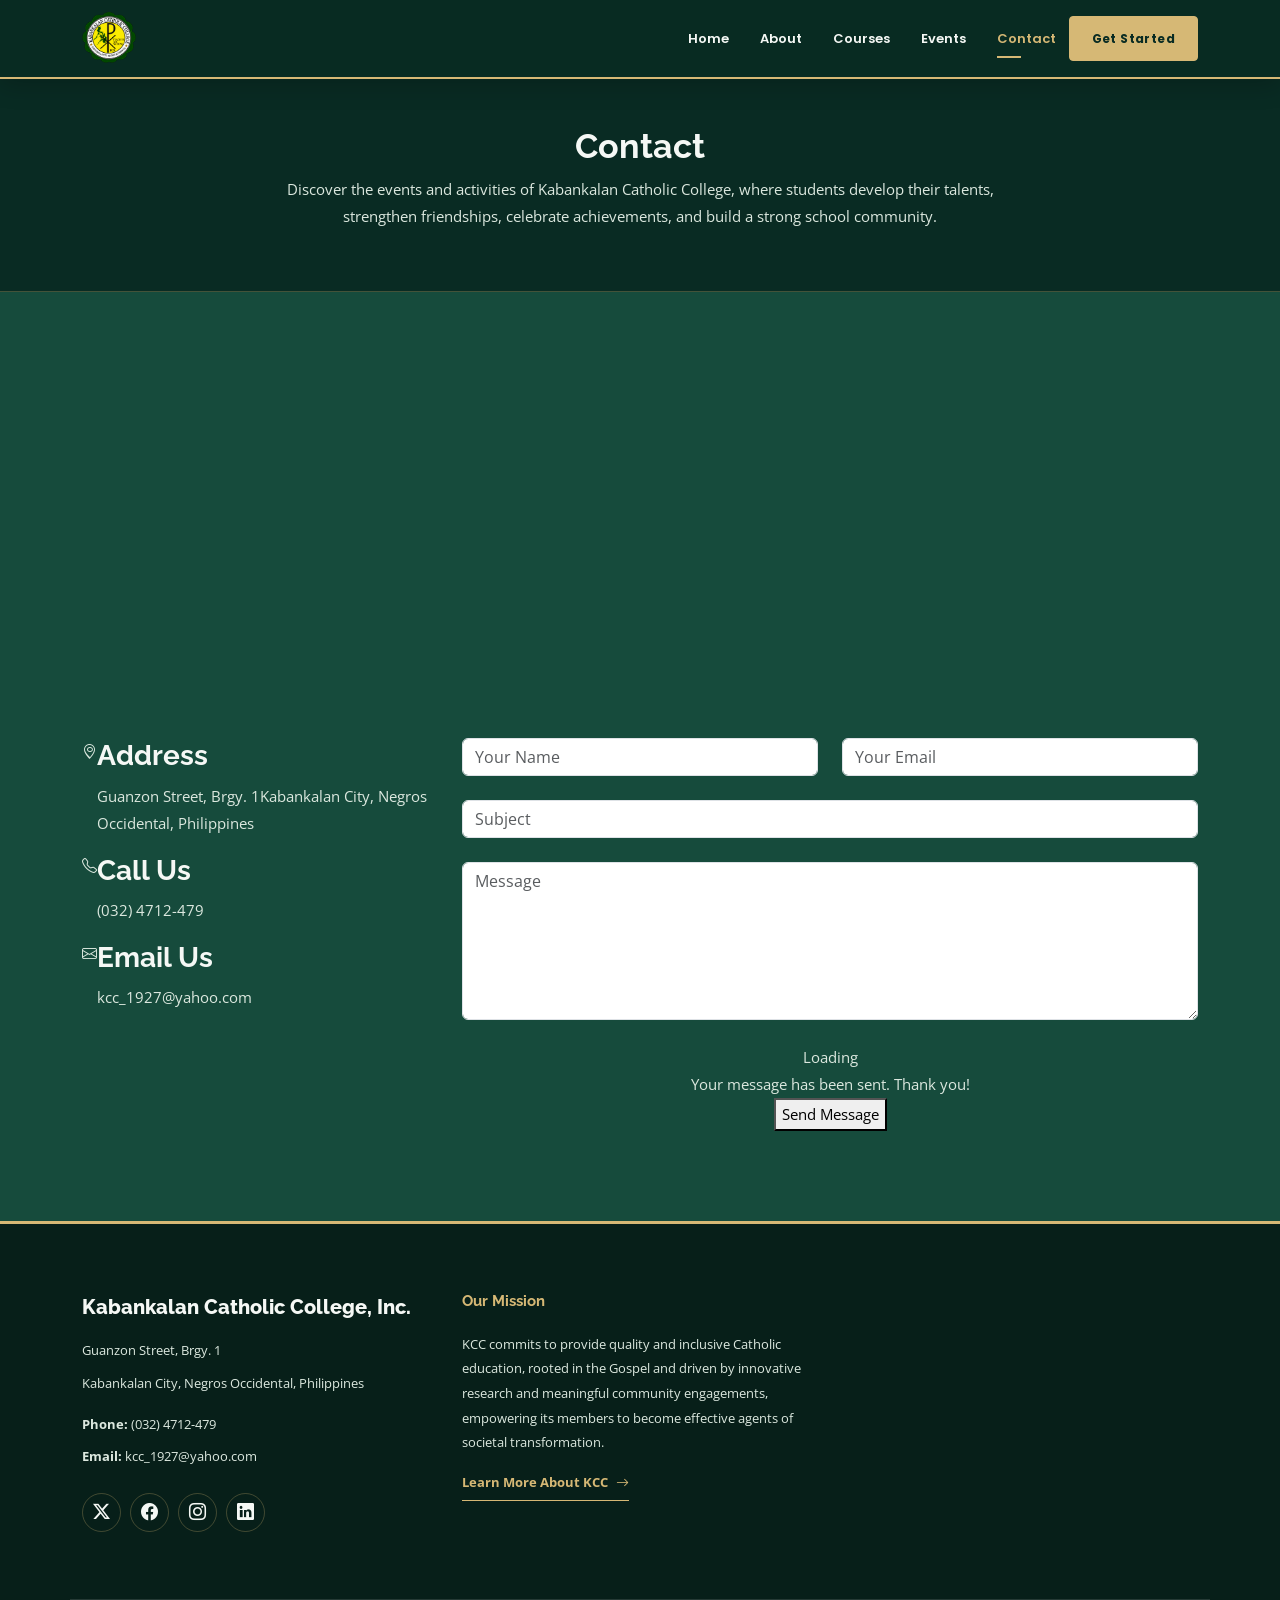
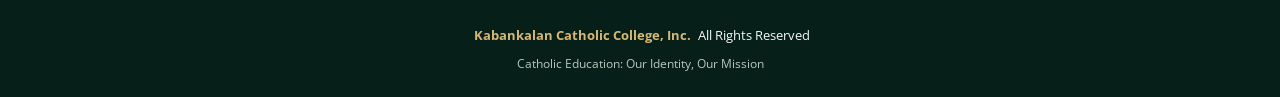
<file: contact.html>
<!DOCTYPE html>
<html lang="en">

<head>
  <meta charset="utf-8">
  <meta content="width=device-width, initial-scale=1.0" name="viewport">
  <title>Contact - Mentor Bootstrap Template</title>
  <meta name="description" content="">
  <meta name="keywords" content="">

  <!-- Favicons -->
  <link href="assets/img/favicon.png" rel="icon">
  <link href="assets/img/apple-touch-icon.png" rel="apple-touch-icon">

  <!-- Fonts -->
  <link href="https://fonts.googleapis.com" rel="preconnect">
  <link href="https://fonts.gstatic.com" rel="preconnect" crossorigin>
  <link
    href="https://fonts.googleapis.com/css2?family=Open+Sans:ital,wght@0,300;0,400;0,500;0,600;0,700;0,800;1,300;1,400;1,500;1,600;1,700;1,800&family=Poppins:ital,wght@0,100;0,200;0,300;0,400;0,500;0,600;0,700;0,800;0,900;1,100;1,200;1,300;1,400;1,500;1,600;1,700;1,800;1,900&family=Raleway:ital,wght@0,100;0,200;0,300;0,400;0,500;0,600;0,700;0,800;0,900;1,100;1,200;1,300;1,400;1,500;1,600;1,700;1,800;1,900&display=swap"
    rel="stylesheet">

  <!-- Vendor CSS Files -->
  <link href="assets/vendor/bootstrap/css/bootstrap.min.css" rel="stylesheet">
  <link href="assets/vendor/bootstrap-icons/bootstrap-icons.css" rel="stylesheet">
  <link href="assets/vendor/aos/aos.css" rel="stylesheet">
  <link href="assets/vendor/glightbox/css/glightbox.min.css" rel="stylesheet">
  <link href="assets/vendor/swiper/swiper-bundle.min.css" rel="stylesheet">

  <!-- Main CSS File -->
  <link href="assets/css/main.css" rel="stylesheet">

  <!-- =======================================================
  * Template Name: Mentor
  * Template URL: https://bootstrapmade.com/mentor-free-education-bootstrap-theme/
  * Updated: Jul 07 2025 with Bootstrap v5.3.7
  * Author: BootstrapMade.com
  * License: https://bootstrapmade.com/license/
  ======================================================== -->
</head>

<body class="contact-page">

  <header id="header" class="header d-flex align-items-center sticky-top">
    <div class="container-fluid container-xl position-relative d-flex align-items-center">

     <a href="index.html" class="logo d-flex align-items-center me-auto">
        <img src="about/kcc.png" alt="KCC Logo">
        <h1 class="sitename"></h1>
      </a>  

      <nav id="navmenu" class="navmenu">
        <ul>
          <li><a href="index.html">Home<br></a></li>
          <li><a href="about.html">About</a></li>
          <li><a href="courses.html">Courses</a></li>
          <li><a href="events.html">Events</a></li>
         
          <li><a href="contact.html" class="active">Contact</a></li>
        </ul>
        <i class="mobile-nav-toggle d-xl-none bi bi-list"></i>
      </nav>

      <a class="btn-getstarted" href="courses.html">Get Started</a>

    </div>
  </header>

  <main class="main">

    <!-- Page Title -->
    <div class="page-title" data-aos="fade">
      <div class="heading">
        <div class="container">
          <div class="row d-flex justify-content-center text-center">
            <div class="col-lg-8">
              <h1>Contact</h1>
              <p class="mb-0"><p class="mb-0">
           Discover the events and activities of Kabankalan Catholic College,
           where students develop their talents, strengthen friendships,
           celebrate achievements, and build a strong school community.
           </p></p>
            </div>
          </div>
        </div>
      </div>
     
    </div><!-- End Page Title -->

    <!-- Contact Section -->
    <section id="contact" class="contact section">

      <div class="mb-5" data-aos="fade-up" data-aos-delay="200">
        <iframe style="border:0; width: 100%; height: 300px;"
          src="https://www.google.com/maps/embed?pb=!1m18!1m12!1m3!1d3929.238784740217!2d122.81232827450893!3d9.997124173085345!2m3!1f0!2f0!3f0!3m2!1i1024!2i768!4f13.1!3m3!1m2!1s0x33ac10d67b939207%3A0x905b7d9ae0747c2a!2sKabankalan%20Catholic%20College!5e0!3m2!1sen!2sph!4v1795324515804!5m2!1sen!2sph"
          frameborder="0" allowfullscreen="" loading="lazy" referrerpolicy="no-referrer-when-downgrade"></iframe>
      </div><!-- End Google Maps -->

      <div class="container" data-aos="fade-up" data-aos-delay="100">

        <div class="row gy-4">

          <div class="col-lg-4">
            <div class="info-item d-flex" data-aos="fade-up" data-aos-delay="300">
              <i class="bi bi-geo-alt flex-shrink-0"></i>
              <div>
                <h3>Address</h3>
                <p>Guanzon Street, Brgy. 1Kabankalan City, Negros Occidental, Philippines</p>
              </div>
            </div><!-- End Info Item -->

            <div class="info-item d-flex" data-aos="fade-up" data-aos-delay="400">
              <i class="bi bi-telephone flex-shrink-0"></i>
              <div>
                <h3>Call Us</h3>
                <p> (032) 4712-479</p>
              </div>
            </div><!-- End Info Item -->

            <div class="info-item d-flex" data-aos="fade-up" data-aos-delay="500">
              <i class="bi bi-envelope flex-shrink-0"></i>
              <div>
                <h3>Email Us</h3>
                <p>kcc_1927@yahoo.com</p>
              </div>
            </div><!-- End Info Item -->

          </div>

          <div class="col-lg-8">
            <form action="#" method="post" class="email-form" data-aos="fade-up" data-aos-delay="200">
              <div class="row gy-4">

                <div class="col-md-6">
                  <input type="text" name="name" class="form-control" placeholder="Your Name" required="">
                </div>

                <div class="col-md-6 ">
                  <input type="email" class="form-control" name="email" placeholder="Your Email" required="">
                </div>

                <div class="col-md-12">
                  <input type="text" class="form-control" name="subject" placeholder="Subject" required="">
                </div>

                <div class="col-md-12">
                  <textarea class="form-control" name="message" rows="6" placeholder="Message" required=""></textarea>
                </div>

                <div class="col-md-12 text-center">
                  <div class="loading">Loading</div>
                  <div class="error-message"></div>
                  <div class="sent-message">Your message has been sent. Thank you!</div>

                  <button type="submit">Send Message</button>
                </div>

              </div>
            </form>
          </div><!-- End Contact Form -->

        </div>

      </div>

    </section><!-- /Contact Section -->

  </main>

  <footer id="footer" class="footer position-relative light-background">

   <div class="container footer-top">
      <div class="row gy-4">

        <div class="col-lg-4 col-md-6 footer-about">

          <a href="index.html" class="logo d-flex align-items-center">
            <span class="sitename">Kabankalan Catholic College, Inc.</span>
          </a>

          <div class="footer-contact pt-3">
            <p>Guanzon Street, Brgy. 1</p>
            <p>Kabankalan City, Negros Occidental, Philippines</p>
            <p class="mt-3">
              <strong>Phone:</strong>
              <span>(032) 4712-479</span>
            </p>
            <p>
              <strong>Email:</strong>
              <span>kcc_1927@yahoo.com</span>
            </p>
          </div>

          <div class="social-links d-flex mt-4">
            <a href=""><i class="bi bi-twitter-x"></i></a>
            <a href=""><i class="bi bi-facebook"></i></a>
            <a href=""><i class="bi bi-instagram"></i></a>
            <a href=""><i class="bi bi-linkedin"></i></a>
          </div>
        </div>
      
          <div class="col-lg-4 col-md-12 footer-newsletter">
          <h4>Our Mission</h4>

          <p>
            KCC commits to provide quality and inclusive Catholic education,
            rooted in the Gospel and driven by innovative research and
            meaningful community engagements, empowering its members to
            become effective agents of societal transformation.
          </p>

          <a href="about.html" class="read-more">
            <span>Learn More About KCC</span>
            <i class="bi bi-arrow-right"></i>
          </a>
        </div>

      </div>
    </div>

   <div class="container copyright text-center mt-4">
      <p>
        
        <strong class="px-1 sitename">Kabankalan Catholic College, Inc.</strong>
        <span>All Rights Reserved</span>
      </p>

      <div class="credits">
        Catholic Education: Our Identity, Our Mission
      </div>
    </div>
  </footer>

  <!-- Scroll Top -->
  <a href="#" id="scroll-top" class="scroll-top d-flex align-items-center justify-content-center"><i
      class="bi bi-arrow-up-short"></i></a>

  <!-- Preloader -->
  <div id="preloader"></div>

  <!-- Vendor JS Files -->
  <script src="assets/vendor/bootstrap/js/bootstrap.bundle.min.js"></script>
  <script src="assets/vendor/aos/aos.js"></script>
  <script src="assets/vendor/glightbox/js/glightbox.min.js"></script>
  <script src="assets/vendor/purecounter/purecounter_vanilla.js"></script>
  <script src="assets/vendor/swiper/swiper-bundle.min.js"></script>

  <!-- Main JS File -->
  <script src="assets/js/main.js"></script>

</body>
</html>
</file>
<file: assets/css/main.css>
/* ==========================================================
   KABANKALAN CATHOLIC COLLEGE, INC.
   COMPLETE MAIN STYLESHEET
   Theme: Luxury Emerald Green + Champagne Gold
   Layout: Existing Mentor-style template
   Replace the entire old main.css with this file.
========================================================== */

/* =========================
   1. GLOBAL COLORS
========================= */
:root {
  --background-color: #092B23;
  --default-color: #DCE8DF;
  --heading-color: #F5F8F5;
  --accent-color: #D6B875;
  --surface-color: #164B3C;
  --contrast-color: #FFFFFF;

  --nav-color: #F5F8F5;
  --nav-hover-color: #D6B875;
  --nav-mobile-background-color: #092B23;
  --nav-dropdown-background-color: #092B23;
  --nav-dropdown-color: #F5F8F5;
  --nav-dropdown-hover-color: #D6B875;

  --kcc-deep: #092B23;
  --kcc-dark: #0B3026;
  --kcc-green: #164B3C;
  --kcc-green-light: #1B5946;
  --kcc-card: #205B48;
  --kcc-gold: #D6B875;
  --kcc-gold-light: #E8D5A5;
  --kcc-white: #F5F8F5;
  --kcc-text: #DCE8DF;
  --kcc-muted: #B8C9BE;
  --kcc-border: rgba(214, 184, 117, 0.28);

  scroll-behavior: smooth;
}

/* =========================
   2. GENERAL STYLING
========================= */
* {
  box-sizing: border-box;
}

html {
  scroll-behavior: smooth;
}

body {
  margin: 0;
  font-family: "Open Sans", sans-serif;
  font-size: 15px;
  line-height: 1.8;
  color: var(--kcc-text);
  background: var(--kcc-deep);
  overflow-x: hidden;
}

h1,
h2,
h3,
h4,
h5,
h6 {
  font-family: "Raleway", sans-serif;
  color: var(--kcc-white);
  font-weight: 700;
  line-height: 1.3;
}

p {
  color: var(--kcc-text);
}

a {
  color: var(--kcc-gold);
  text-decoration: none;
  transition: color 0.3s ease, background-color 0.3s ease;
}

a:hover {
  color: var(--kcc-white);
}

img {
  max-width: 100%;
}

button,
input,
textarea,
select {
  font: inherit;
}

.section {
  padding: 90px 0;
  overflow: hidden;
  background: var(--kcc-green);
  color: var(--kcc-text);
}

/* Alternating section colors */
section:nth-of-type(even),
.section:nth-of-type(even) {
  background-color: var(--kcc-dark);
}

section:nth-of-type(odd),
.section:nth-of-type(odd) {
  background-color: var(--kcc-green);
}

.light-background,
.section-bg {
  background: var(--kcc-green-light) !important;
  color: var(--kcc-text);
}

/* =========================
   3. HEADER AND LOGO
========================= */
.header {
  background: rgba(9, 43, 35, 0.98);
  padding: 12px 0;
  border-bottom: 2px solid var(--kcc-gold);
  box-shadow: 0 5px 24px rgba(0, 0, 0, 0.22);
  z-index: 997;
  transition: all 0.35s ease;
}

.header .container {
  min-height: 62px;
}

.header .logo {
  display: flex;
  align-items: center;
  gap: 12px;
}

.header .logo img {
  display: block;
  max-height: 53px;
  width: auto;
  object-fit: contain;
  background: transparent !important;
  border: 0 !important;
  box-shadow: none !important;
  mix-blend-mode: normal !important;
}

.header .logo h1,
.header .logo .sitename {
  margin: 0;
  color: var(--kcc-white);
  font-family: "Raleway", sans-serif;
  font-size: 23px;
  font-weight: 800;
  letter-spacing: 0.5px;
}

/* =========================
   4. NAVIGATION
========================= */
.navmenu {
  padding: 0;
}

.navmenu ul {
  display: flex;
  align-items: center;
  gap: 5px;
  list-style: none;
  padding: 0;
  margin: 0;
}

.navmenu li {
  position: relative;
}

.navmenu a {
  display: flex;
  align-items: center;
  justify-content: space-between;
  padding: 11px 13px;
  color: var(--kcc-white);
  font-family: "Poppins", sans-serif;
  font-size: 13px;
  font-weight: 600;
  white-space: nowrap;
  transition: all 0.3s ease;
}

.navmenu a:hover,
.navmenu a.active,
.navmenu li:hover > a {
  color: var(--kcc-gold);
}

.navmenu a.active {
  position: relative;
}

.navmenu a.active::after {
  content: "";
  position: absolute;
  left: 13px;
  bottom: 3px;
  width: 24px;
  height: 2px;
  background: var(--kcc-gold);
}

.navmenu .dropdown ul {
  display: block;
  position: absolute;
  top: 135%;
  left: 0;
  min-width: 220px;
  padding: 10px 0;
  background: var(--kcc-deep);
  border: 1px solid var(--kcc-border);
  border-top: 3px solid var(--kcc-gold);
  border-radius: 0 0 8px 8px;
  box-shadow: 0 12px 30px rgba(0, 0, 0, 0.25);
  opacity: 0;
  visibility: hidden;
  transition: all 0.25s ease;
  z-index: 99;
}

.navmenu .dropdown:hover > ul {
  top: 100%;
  opacity: 1;
  visibility: visible;
}

.navmenu .dropdown ul a {
  padding: 9px 18px;
  color: var(--kcc-white);
  font-size: 12px;
}

.navmenu .dropdown ul a:hover {
  color: var(--kcc-gold);
  background: var(--kcc-card);
}

.navmenu .dropdown ul .dropdown ul {
  top: 0;
  left: 100%;
}

.mobile-nav-toggle {
  display: none;
  color: var(--kcc-gold);
  font-size: 30px;
  line-height: 1;
  cursor: pointer;
}

/* Header call-to-action button */
.btn-getstarted {
  display: inline-block;
  padding: 11px 22px;
  color: var(--kcc-deep);
  background: var(--kcc-gold);
  border: 1px solid var(--kcc-gold);
  border-radius: 4px;
  font-family: "Poppins", sans-serif;
  font-size: 12px;
  font-weight: 700;
  letter-spacing: 0.4px;
  transition: all 0.3s ease;
}

.btn-getstarted:hover {
  color: var(--kcc-deep);
  background: var(--kcc-white);
  border-color: var(--kcc-white);
  transform: translateY(-2px);
}

/* =========================
   5. HERO SECTION
========================= */
.hero {
  position: relative;
  display: flex;
  align-items: center;
  width: 100%;
  min-height: 690px;
  overflow: hidden;
  background: var(--kcc-deep);
}

.hero img {
  position: absolute;
  inset: 0;
  z-index: 1;
  width: 100%;
  height: 100%;
  object-fit: cover;
  object-position: center;
  animation: kccHeroZoom 18s ease-in-out infinite alternate;
}

@keyframes kccHeroZoom {
  from { transform: scale(1); }
  to { transform: scale(1.07); }
}

.hero::before {
  content: "";
  position: absolute;
  inset: 0;
  z-index: 2;
  background: linear-gradient(
    90deg,
    rgba(9, 43, 35, 0.94) 0%,
    rgba(11, 48, 38, 0.78) 52%,
    rgba(22, 75, 60, 0.30) 100%
  );
}

.hero .container {
  position: relative;
  z-index: 3;
  padding-top: 65px;
  padding-bottom: 65px;
}

.hero h1,
.hero h2 {
  max-width: 850px;
  color: #FFFFFF;
  font-size: clamp(34px, 5vw, 60px);
  font-weight: 800;
  line-height: 1.16;
  letter-spacing: -0.8px;
  margin-bottom: 22px;
}

.hero p {
  color: var(--kcc-white);
  font-family: "Poppins", sans-serif;
  font-size: 17px;
  margin-bottom: 12px;
}

.hero p:last-of-type {
  color: var(--kcc-gold-light);
  font-family: "Raleway", sans-serif;
  font-size: 15px;
  font-style: italic;
  letter-spacing: 0.7px;
}

.hero .btn-get-started,
.hero .btn-getstarted {
  display: inline-block;
  margin-top: 12px;
  padding: 13px 29px;
  color: var(--kcc-deep);
  background: var(--kcc-gold);
  border: 1px solid var(--kcc-gold);
  border-radius: 4px;
  font-family: "Poppins", sans-serif;
  font-size: 12px;
  font-weight: 700;
  letter-spacing: 0.8px;
  text-transform: uppercase;
  transition: all 0.3s ease;
}

.hero .btn-get-started:hover,
.hero .btn-getstarted:hover {
  color: var(--kcc-deep);
  background: var(--kcc-white);
  border-color: var(--kcc-white);
  transform: translateY(-3px);
}

/* =========================
   6. ABOUT SECTION AND KCC LOGO
========================= */
.about {
  padding: 95px 0;
  background: var(--kcc-green) !important;
}

.about .row {
  align-items: center;
}

.about h3 {
  color: var(--kcc-white);
  font-size: 33px;
  font-weight: 800;
  line-height: 1.35;
  margin-bottom: 20px;
}

.about .fst-italic {
  color: var(--kcc-gold-light);
  font-size: 16px;
  font-weight: 600;
}

.about p {
  color: var(--kcc-text);
  line-height: 1.9;
}

.about ul {
  list-style: none;
  padding: 0;
  margin: 23px 0;
}

.about ul li {
  display: flex;
  align-items: flex-start;
  gap: 11px;
  padding: 7px 0;
  color: var(--kcc-text);
}

.about ul i {
  flex-shrink: 0;
  color: var(--kcc-gold);
  font-size: 20px;
}

.about img,
.about .about-img,
.about .about-image,
#about img {
  background: transparent !important;
  border: 0 !important;
  box-shadow: none !important;
  mix-blend-mode: normal !important;
  object-fit: contain;
}

.about img {
  width: 100%;
  max-height: 440px;
  padding: 0;
  border-radius: 0;
}

.about .read-more {
  display: inline-flex;
  align-items: center;
  gap: 9px;
  color: var(--kcc-gold);
  font-family: "Poppins", sans-serif;
  font-size: 13px;
  font-weight: 700;
  border-bottom: 1px solid var(--kcc-gold);
  padding-bottom: 6px;
}

.about .read-more:hover {
  color: var(--kcc-white);
  gap: 14px;
}

/* =========================
   7. SECTION TITLES
========================= */
.section-title {
  text-align: center;
  padding-bottom: 42px;
}

.section-title h2 {
  display: inline-block;
  color: var(--kcc-gold);
  font-family: "Poppins", sans-serif;
  font-size: 12px;
  font-weight: 700;
  letter-spacing: 3px;
  text-transform: uppercase;
  margin: 0 0 12px;
}

.section-title p {
  color: var(--kcc-white);
  font-family: "Raleway", sans-serif;
  font-size: 35px;
  font-weight: 800;
  line-height: 1.3;
  margin: 0;
}

/* =========================
   8. COUNTS / STATISTICS
========================= */
.counts {
  padding: 68px 0;
  background: var(--kcc-deep) !important;
  border-top: 1px solid var(--kcc-border);
  border-bottom: 1px solid var(--kcc-border);
}

.stats-item {
  padding: 15px;
  text-align: center;
}

.stats-item span {
  display: block;
  color: var(--kcc-white);
  font-family: "Raleway", sans-serif;
  font-size: 44px;
  font-weight: 800;
  line-height: 1.2;
  margin-bottom: 9px;
}

.stats-item p {
  color: var(--kcc-gold);
  font-family: "Poppins", sans-serif;
  font-size: 12px;
  font-weight: 700;
  text-transform: uppercase;
  letter-spacing: 1px;
  margin: 0;
}

/* =========================
   9. WHY CHOOSE KCC
========================= */
.why-us {
  padding: 95px 0;
  background: var(--kcc-dark) !important;
}

.why-box {
  position: relative;
  height: 100%;
  padding: 38px 30px;
  overflow: hidden;
  color: var(--kcc-white);
  background: var(--kcc-deep);
  border: 1px solid var(--kcc-border);
  border-bottom: 4px solid var(--kcc-gold);
  border-radius: 8px;
}

.why-box::after {
  content: "";
  position: absolute;
  width: 170px;
  height: 170px;
  right: -65px;
  bottom: -70px;
  border: 1px solid rgba(214, 184, 117, 0.35);
  border-radius: 50%;
  pointer-events: none;
}

.why-box h3 {
  color: var(--kcc-white);
  font-size: 29px;
  margin-bottom: 18px;
}

.why-box p {
  color: var(--kcc-text);
  line-height: 1.9;
}

.why-box .more-btn {
  display: inline-flex;
  align-items: center;
  gap: 8px;
  padding: 11px 21px;
  margin-top: 13px;
  color: var(--kcc-deep);
  background: var(--kcc-gold);
  border-radius: 4px;
  font-size: 12px;
  font-weight: 700;
}

.why-box .more-btn:hover {
  color: var(--kcc-deep);
  background: var(--kcc-white);
}

.why-us .icon-box {
  height: 100%;
  padding: 29px 18px;
  text-align: center;
  background: var(--kcc-card);
  border: 1px solid var(--kcc-border);
  border-radius: 8px;
  transition: all 0.3s ease;
}

.why-us .icon-box:hover {
  transform: translateY(-6px);
  border-color: var(--kcc-gold);
  box-shadow: 0 12px 28px rgba(0, 0, 0, 0.18);
}

.why-us .icon-box i {
  color: var(--kcc-gold);
  font-size: 37px;
  margin-bottom: 16px;
}

.why-us .icon-box h4 {
  color: var(--kcc-white);
  font-size: 17px;
  margin-bottom: 11px;
}

.why-us .icon-box p {
  color: var(--kcc-text);
  font-size: 13px;
  line-height: 1.8;
  margin: 0;
}

/* =========================
   10. FEATURES SECTION
========================= */
.features {
  padding: 85px 0;
  background: var(--kcc-green) !important;
}

.features-item {
  display: flex;
  align-items: center;
  height: 100%;
  padding: 21px 18px;
  background: var(--kcc-card);
  border: 1px solid var(--kcc-border);
  border-radius: 7px;
  transition: all 0.3s ease;
}

.features-item:hover {
  transform: translateY(-4px);
  border-color: var(--kcc-gold);
  box-shadow: 0 10px 25px rgba(0, 0, 0, 0.16);
}

.features-item i {
  flex-shrink: 0;
  color: var(--kcc-gold) !important;
  font-size: 28px;
  margin-right: 15px;
}

.features-item h3 {
  font-size: 14px;
  font-weight: 700;
  margin: 0;
}

.features-item h3 a {
  color: var(--kcc-white);
}

.features-item h3 a:hover {
  color: var(--kcc-gold);
}

/* =========================
   11. COURSES / ACADEMIC PROGRAMS
========================= */
.courses {
  padding: 95px 0;
  background: var(--kcc-dark) !important;
}

.course-item {
  height: 100%;
  overflow: hidden;
  background: var(--kcc-card);
  border: 1px solid var(--kcc-border);
  border-radius: 8px;
  transition: all 0.35s ease;
}

.course-item:hover {
  transform: translateY(-7px);
  border-color: var(--kcc-gold);
  box-shadow: 0 15px 35px rgba(0, 0, 0, 0.20);
}

.course-item > img {
  display: block;
  width: 100%;
  height: 235px;
  object-fit: cover;
  transition: transform 0.6s ease;
}

.course-item:hover > img {
  transform: scale(1.04);
}

.course-content {
  padding: 24px;
}

.course-content .category {
  display: inline-block;
  padding: 6px 11px;
  color: var(--kcc-gold-light);
  background: var(--kcc-deep);
  border-left: 3px solid var(--kcc-gold);
  font-size: 11px;
  font-weight: 700;
  letter-spacing: 0.4px;
  margin: 0;
}

.course-content .price {
  color: var(--kcc-gold);
  font-size: 15px;
  font-weight: 800;
  margin: 0;
}

.course-content h3 {
  font-size: 20px;
  margin: 16px 0 11px;
}

.course-content h3 a {
  color: var(--kcc-white);
}

.course-content h3 a:hover {
  color: var(--kcc-gold);
}

.course-content .description,
.course-content p {
  color: var(--kcc-text);
  font-size: 13px;
  line-height: 1.9;
}

.course-content .trainer {
  padding-top: 16px;
  margin-top: 19px;
  border-top: 1px solid var(--kcc-border);
}

.trainer-link {
  color: var(--kcc-gold-light);
  font-family: "Poppins", sans-serif;
  font-size: 12px;
  font-weight: 700;
}

.trainer-link:hover {
  color: var(--kcc-white);
}

/* =========================
   12. COMMUNITY / TRAINERS
========================= */
.trainers-index,
.trainers {
  padding: 95px 0;
  background: var(--kcc-green) !important;
}

.trainers-index .member,
.trainers .member {
  width: 100%;
  height: 100%;
  overflow: hidden;
  background: var(--kcc-card);
  border: 1px solid var(--kcc-border);
  border-radius: 8px;
  transition: all 0.35s ease;
}

.trainers-index .member:hover,
.trainers .member:hover {
  transform: translateY(-7px);
  border-color: var(--kcc-gold);
  box-shadow: 0 15px 35px rgba(0, 0, 0, 0.18);
}

.trainers-index .member img,
.trainers .member img {
  display: block;
  width: 100%;
  height: 255px;
  object-fit: cover;
}

.trainers-index .member-content,
.trainers .member-content {
  padding: 25px 22px;
  text-align: center;
}

.trainers-index .member h4,
.trainers .member h4 {
  color: var(--kcc-white);
  font-size: 19px;
  margin-bottom: 8px;
}

.trainers-index .member span,
.trainers .member span {
  display: block;
  color: var(--kcc-gold);
  font-family: "Poppins", sans-serif;
  font-size: 11px;
  font-weight: 700;
  text-transform: uppercase;
  letter-spacing: 0.8px;
  margin-bottom: 12px;
}

.trainers-index .member p,
.trainers .member p {
  color: var(--kcc-text);
  font-size: 13px;
  line-height: 1.8;
  margin: 0;
}

/* =========================
   13. EVENTS
========================= */
.events {
  padding: 95px 0;
  background: var(--kcc-dark) !important;
}

.events .event-item {
  height: 100%;
  overflow: hidden;
  background: var(--kcc-card);
  border: 1px solid var(--kcc-border);
  border-radius: 8px;
}

.events .event-item img {
  width: 100%;
  height: 230px;
  object-fit: cover;
}

.events .event-item .event-content {
  padding: 23px;
}

.events .event-item h3,
.events .event-item h3 a {
  color: var(--kcc-white);
}

.events .event-item p {
  color: var(--kcc-text);
}

/* =========================
   14. CAMPUS LIFE
========================= */
#campus-life {
  padding: 95px 0;
  background: var(--kcc-green) !important;
}

#campus-life .row > div {
  padding: 29px;
  background: var(--kcc-card);
  border-left: 4px solid var(--kcc-gold);
  border-radius: 7px;
  transition: all 0.3s ease;
}

#campus-life .row > div:hover {
  transform: translateY(-4px);
  box-shadow: 0 12px 28px rgba(0, 0, 0, 0.16);
}

#campus-life h3 {
  color: var(--kcc-white);
  font-size: 22px;
  margin-bottom: 14px;
}

#campus-life p {
  color: var(--kcc-text);
  font-size: 14px;
  line-height: 1.9;
}

#campus-life .read-more {
  display: inline-flex;
  align-items: center;
  gap: 8px;
  color: var(--kcc-gold);
  border-bottom: 1px solid var(--kcc-gold);
  padding-bottom: 5px;
  font-size: 13px;
  font-weight: 700;
}

#campus-life .read-more:hover {
  color: var(--kcc-white);
  gap: 13px;
}

/* =========================
   15. OUR HISTORY
========================= */
#history,
#history.history-section {
  padding: 80px 0;
  color: var(--kcc-white);
  background: linear-gradient(135deg, #092B23, #164B3C, #205B48) !important;
}

#history .section-label {
  display: inline-block;
  color: var(--kcc-gold);
  font-size: 13px;
  font-weight: 700;
  letter-spacing: 3px;
  margin-bottom: 14px;
}

#history h2,
#history h3 {
  color: var(--kcc-white);
  font-size: 35px;
  font-weight: 800;
  margin-bottom: 22px;
}

#history p {
  color: var(--kcc-text);
  font-size: 15px;
  line-height: 1.9;
  margin-bottom: 17px;
}

#history .read-more {
  display: inline-flex;
  align-items: center;
  gap: 9px;
  color: var(--kcc-gold);
  font-weight: 700;
  margin-top: 12px;
}

#history .read-more:hover,
#history .read-more:hover span,
#history .read-more:hover i {
  color: var(--kcc-white);
}

#history .history-image {
  display: block;
  width: 100%;
  height: 420px;
  object-fit: cover;
  border: 2px solid var(--kcc-border);
  border-radius: 9px;
  box-shadow: 0 12px 30px rgba(0, 0, 0, 0.22);
}

/* =========================
   16. GENERIC INNER-PAGE CONTENT
========================= */
.page-title,
.page-header {
  padding: 45px 0;
  color: var(--kcc-white);
  background: var(--kcc-deep);
  border-bottom: 1px solid var(--kcc-border);
}

.page-title h1,
.page-header h1 {
  color: var(--kcc-white);
  font-size: 34px;
}

.breadcrumbs {
  color: var(--kcc-muted);
}

.breadcrumbs a {
  color: var(--kcc-gold);
}

.breadcrumbs a:hover {
  color: var(--kcc-white);
}

/* =========================
   17. FOOTER
========================= */
.footer,
#footer {
  color: var(--kcc-text);
  background: #071F19 !important;
  border-top: 3px solid var(--kcc-gold);
  font-size: 13px;
}

.footer .footer-top {
  padding-top: 68px;
  padding-bottom: 43px;
}

.footer .logo .sitename {
  color: var(--kcc-white);
  font-family: "Raleway", sans-serif;
  font-size: 20px;
  font-weight: 800;
  line-height: 1.5;
}

.footer .logo img {
  max-height: 50px;
  width: auto;
  object-fit: contain;
  background: transparent !important;
  box-shadow: none !important;
  mix-blend-mode: normal !important;
}

.footer h4 {
  color: var(--kcc-gold);
  font-size: 15px;
  font-weight: 700;
  margin-bottom: 20px;
}

.footer p {
  color: var(--kcc-text);
  line-height: 1.9;
}

.footer .footer-contact p {
  margin-bottom: 8px;
}

.footer .footer-links ul {
  list-style: none;
  padding: 0;
  margin: 0;
}

.footer .footer-links ul li {
  padding: 6px 0;
}

.footer .footer-links ul a {
  color: var(--kcc-text);
  transition: all 0.3s ease;
}

.footer .footer-links ul a:hover {
  color: var(--kcc-gold);
  padding-left: 5px;
}

.footer .social-links a {
  display: flex;
  align-items: center;
  justify-content: center;
  width: 39px;
  height: 39px;
  margin-right: 9px;
  color: var(--kcc-white);
  border: 1px solid var(--kcc-border);
  border-radius: 50%;
  font-size: 17px;
  transition: all 0.3s ease;
}

.footer .social-links a:hover {
  color: var(--kcc-deep);
  background: var(--kcc-gold);
  border-color: var(--kcc-gold);
}

.footer .read-more {
  display: inline-flex;
  align-items: center;
  gap: 8px;
  color: var(--kcc-gold);
  border-bottom: 1px solid var(--kcc-gold);
  padding-bottom: 5px;
  font-weight: 700;
}

.footer .read-more:hover {
  color: var(--kcc-white);
}

.footer .copyright {
  padding: 23px 0;
  border-top: 1px solid rgba(255, 255, 255, 0.12);
}

.footer .copyright p {
  color: var(--kcc-white);
  margin: 0 0 5px;
}

.footer .copyright .sitename {
  color: var(--kcc-gold);
}

.footer .credits {
  color: var(--kcc-muted);
  font-size: 12px;
}

/* =========================
   18. BUTTONS AND LINKS
========================= */
.btn,
button {
  transition: all 0.3s ease;
}

.btn-primary,
.btn-getstarted,
.btn-get-started {
  color: var(--kcc-deep);
  background: var(--kcc-gold);
  border-color: var(--kcc-gold);
}

.btn-primary:hover,
.btn-getstarted:hover,
.btn-get-started:hover {
  color: var(--kcc-deep);
  background: var(--kcc-white);
  border-color: var(--kcc-white);
}

/* =========================
   19. SCROLL TO TOP
========================= */
.scroll-top {
  position: fixed;
  right: 20px;
  bottom: 20px;
  z-index: 996;
  display: flex;
  align-items: center;
  justify-content: center;
  width: 44px;
  height: 44px;
  color: var(--kcc-deep);
  background: var(--kcc-gold);
  border-radius: 50%;
  font-size: 23px;
  opacity: 0;
  visibility: hidden;
  transition: all 0.3s ease;
}

.scroll-top.active {
  opacity: 1;
  visibility: visible;
}

.scroll-top:hover {
  color: var(--kcc-deep);
  background: var(--kcc-white);
}

/* =========================
   20. PRELOADER
========================= */
#preloader {
  position: fixed;
  inset: 0;
  z-index: 9999;
  background: var(--kcc-deep);
}

#preloader:before {
  content: "";
  position: fixed;
  top: calc(50% - 23px);
  left: calc(50% - 23px);
  width: 46px;
  height: 46px;
  border: 4px solid rgba(245, 248, 245, 0.18);
  border-top-color: var(--kcc-gold);
  border-bottom-color: var(--kcc-white);
  border-radius: 50%;
  animation: kccLoader 1s linear infinite;
}

@keyframes kccLoader {
  0% { transform: rotate(0deg); }
  100% { transform: rotate(360deg); }
}

/* =========================
   21. LOGO TRANSPARENCY
   Keep the white ring inside the KCC seal.
   Do not use multiply blending.
========================= */
.kcc-logo-container {
  display: flex;
  align-items: center;
  justify-content: center;
  background: transparent !important;
}

.kcc-logo,
.kcc-logo img,
.kcc-logo-container img,
img[src*="kcc-logo"],
img[src*="kcc"] {
  background: transparent !important;
  border: 0 !important;
  box-shadow: none !important;
  mix-blend-mode: normal !important;
  object-fit: contain;
}

/* =========================
   22. MOBILE NAVIGATION
========================= */
@media (max-width: 1199px) {
  .navmenu ul {
    display: none;
  }

  .mobile-nav-toggle {
    display: block;
  }

  .mobile-nav-active {
    overflow: hidden;
  }

  .mobile-nav-active .navmenu > ul {
    display: block;
    position: fixed;
    inset: 75px 15px 15px 15px;
    padding: 15px 0;
    background: var(--kcc-deep);
    border: 1px solid var(--kcc-gold);
    border-radius: 7px;
    box-shadow: 0 12px 35px rgba(0, 0, 0, 0.30);
    overflow-y: auto;
    z-index: 9998;
  }

  .mobile-nav-active .navmenu a {
    display: flex;
    padding: 12px 20px;
    color: var(--kcc-white);
  }

  .mobile-nav-active .navmenu a:hover,
  .mobile-nav-active .navmenu a.active {
    color: var(--kcc-gold);
  }

  .mobile-nav-active .navmenu a.active::after {
    display: none;
  }

  .mobile-nav-active .navmenu .dropdown ul {
    display: none;
    position: static;
    min-width: auto;
    padding-left: 20px;
    background: var(--kcc-green);
    border: 0;
    box-shadow: none;
    opacity: 1;
    visibility: visible;
  }

  .mobile-nav-active .navmenu .dropdown > .dropdown-active {
    display: block !important;
  }

  .header .btn-getstarted {
    display: none;
  }
}

/* =========================
   23. TABLET RESPONSIVE
========================= */
@media (max-width: 991px) {
  .section {
    padding: 75px 0;
  }

  .hero {
    min-height: 590px;
  }

  .hero h1,
  .hero h2 {
    font-size: 43px;
  }

  .about h3 {
    font-size: 29px;
  }

  .why-us .icon-box {
    min-height: 210px;
  }

  .section-title p {
    font-size: 31px;
  }
}

/* =========================
   24. MOBILE RESPONSIVE
========================= */
@media (max-width: 767px) {
  .header .logo img {
    max-height: 43px;
  }

  .header .logo h1,
  .header .logo .sitename {
    font-size: 19px;
  }

  .hero {
    min-height: 530px;
  }

  .hero h1,
  .hero h2 {
    font-size: 34px;
  }

  .hero p {
    font-size: 15px;
  }

  .about {
    padding: 70px 0;
  }

  .about img {
    max-height: 320px;
  }

  .stats-item span {
    font-size: 36px;
  }

  .section-title p {
    font-size: 27px;
  }

  .course-item > img {
    height: 220px;
  }

  .trainers-index .member img,
  .trainers .member img {
    height: 230px;
  }

  #history h2,
  #history h3 {
    font-size: 28px;
  }

  #history .history-image {
    height: 280px;
  }

  .footer .footer-top {
    padding-top: 50px;
  }
}

/* =========================
   25. SMALL MOBILE RESPONSIVE
========================= */
@media (max-width: 575px) {
  .section {
    padding: 60px 0;
  }

  .header {
    padding: 9px 0;
  }

  .header .logo img {
    max-height: 38px;
  }

  .header .logo h1,
  .header .logo .sitename {
    font-size: 17px;
    letter-spacing: 0;
  }

  .hero {
    min-height: 490px;
  }

  .hero h1,
  .hero h2 {
    font-size: 29px;
    letter-spacing: 0;
  }

  .hero p {
    font-size: 14px;
  }

  .hero p:last-of-type {
    font-size: 13px;
  }

  .hero .btn-get-started,
  .hero .btn-getstarted {
    padding: 11px 21px;
    font-size: 11px;
  }

  .about h3 {
    font-size: 25px;
  }

  .section-title p {
    font-size: 24px;
  }

  .why-box {
    padding: 29px 22px;
  }

  .why-box h3 {
    font-size: 25px;
  }

  #campus-life .row > div {
    padding: 23px;
  }

  .footer .footer-top {
    padding-top: 43px;
  }
}

/* =====================================================
   KCC EVENTS SECTION 
===================================================== */

/* Main Events Section */
#events,
.events,
section.events {
    background: #123F32 !important;
    color: #DCE8DF !important;
    padding: 80px 0;
}

/* Events Section Heading */
#events h1,
#events h2,
#events h3,
.events h1,
.events h2,
.events h3 {
    color: #F5F8F5 !important;
}

/* Section Title */
#events .section-title h2,
.events .section-title h2 {
    color: #D6B875 !important;
}

#events .section-title p,
.events .section-title p {
    color: #F5F8F5 !important;
}

/* Event Cards */
#events .card,
.events .card,
#events .event-item,
.events .event-item {
    background: #205B48 !important;
    border: 1px solid rgba(214, 184, 117, 0.35) !important;
    border-radius: 10px !important;
    overflow: hidden;
    height: 100%;
    box-shadow: 0 8px 25px rgba(0, 0, 0, 0.20);
    transition: all 0.3s ease;
}

/* Event Card Hover */
#events .card:hover,
.events .card:hover,
#events .event-item:hover,
.events .event-item:hover {
    transform: translateY(-6px);
    border-color: #D6B875 !important;
    box-shadow: 0 15px 30px rgba(0, 0, 0, 0.30);
}

/* Event Card Body */
#events .card-body,
.events .card-body {
    background: #205B48 !important;
    color: #DCE8DF !important;
    padding: 25px !important;
}

/* Event Titles */
#events .card-title,
#events .card-title a,
#events h4,
#events h5,
.events .card-title,
.events .card-title a,
.events h4,
.events h5 {
    color: #F5F8F5 !important;
    font-weight: 700;
}

/* Event Title Hover */
#events .card-title a:hover,
.events .card-title a:hover {
    color: #D6B875 !important;
}

/* Event Description */
#events p,
#events .card-text,
#events .description,
.events p,
.events .card-text,
.events .description {
    color: #DCE8DF !important;
    line-height: 1.8;
}

/* Event Date and Details */
#events .fst-italic,
#events .event-date,
#events .event-time,
#events .event-location,
.events .fst-italic,
.events .event-date,
.events .event-time,
.events .event-location {
    color: #D6B875 !important;
}

/* Event Icons */
#events i,
#events .bi,
.events i,
.events .bi {
    color: #D6B875 !important;
}

/* Event Images */
#events img,
.events img {
    width: 100%;
    object-fit: cover;
}

/* Event Links */
#events a,
.events a {
    transition: 0.3s ease;
}

#events a:hover,
.events a:hover {
    color: #D6B875 !important;
}

/* Responsive Design */
@media (max-width: 767px) {
    #events,
    .events {
        padding: 60px 0;
    }

    #events .card-body,
    .events .card-body {
        padding: 20px !important;
    }
}
</file>
